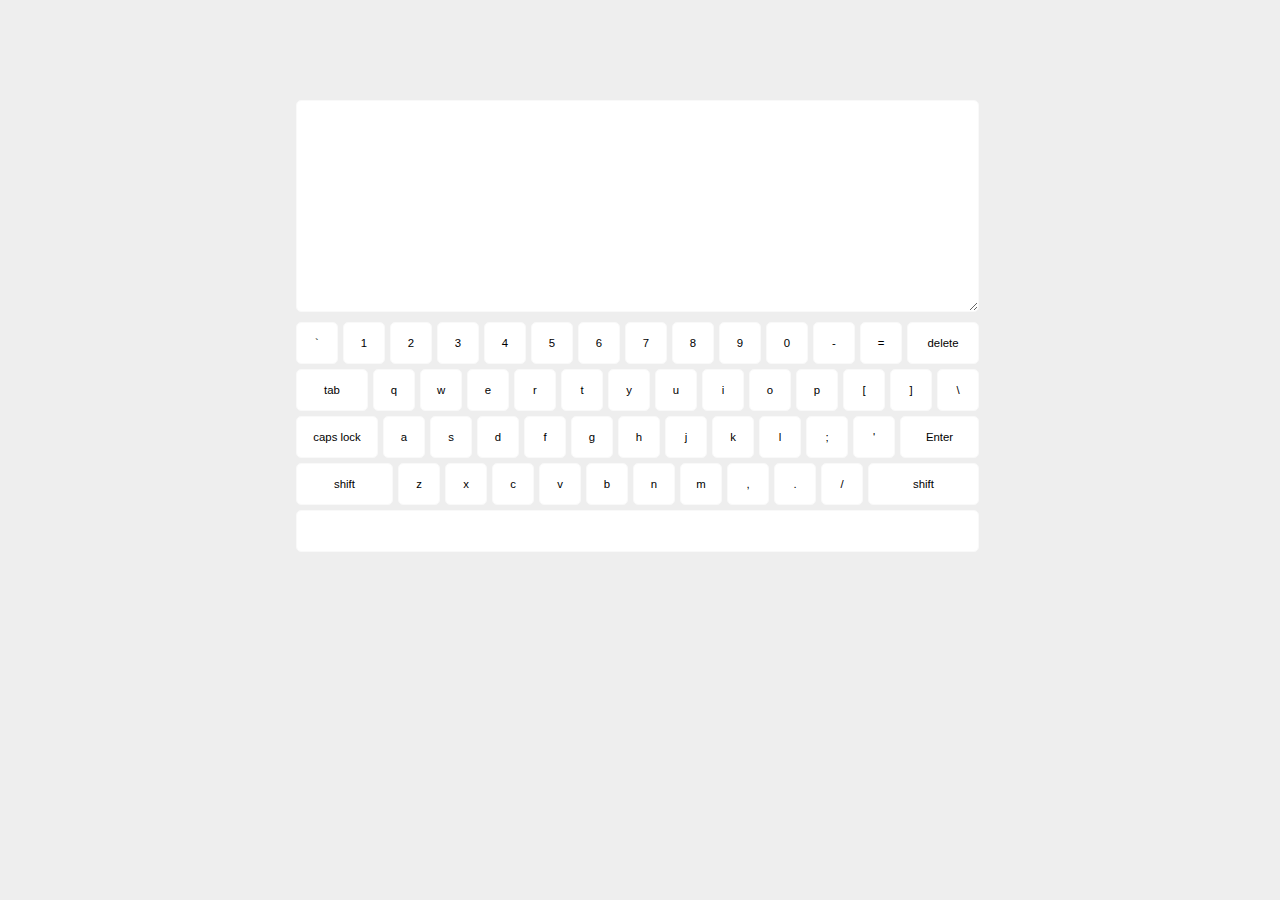
<file: 小键盘/index.html>
<!DOCTYPE html>
<html >
<head>
<meta http-equiv="Content-Type" content="text/html; charset=UTF-8" />
<title>网页小键盘</title>
<link rel="stylesheet" type="text/css" href="css/index.css" />
</head>
<body>
 <div style="width:960px;margin:10px auto; clear:both; text-align:center;">
</div>
<div id="container">
	<textarea id="write" rows="6" cols="60"></textarea>
	<ul id="keyboard">
		<li class="symbol"><span class="off">`</span><span class="on">~</span></li>
		<li class="symbol"><span class="off">1</span><span class="on">!</span></li>
		<li class="symbol"><span class="off">2</span><span class="on">@</span></li>
		<li class="symbol"><span class="off">3</span><span class="on">#</span></li>
		<li class="symbol"><span class="off">4</span><span class="on">$</span></li>
		<li class="symbol"><span class="off">5</span><span class="on">%</span></li>
		<li class="symbol"><span class="off">6</span><span class="on">^</span></li>
		<li class="symbol"><span class="off">7</span><span class="on">&amp;</span></li>
		<li class="symbol"><span class="off">8</span><span class="on">*</span></li>
		<li class="symbol"><span class="off">9</span><span class="on">(</span></li>
		<li class="symbol"><span class="off">0</span><span class="on">)</span></li>
		<li class="symbol"><span class="off">-</span><span class="on">_</span></li>
		<li class="symbol"><span class="off">=</span><span class="on">+</span></li>
		<li class="delete lastitem">delete</li>
		<li class="tab">tab</li>
		<li class="letter">q</li>
		<li class="letter">w</li>
		<li class="letter">e</li>
		<li class="letter">r</li>
		<li class="letter">t</li>
		<li class="letter">y</li>
		<li class="letter">u</li>
		<li class="letter">i</li>
		<li class="letter">o</li>
		<li class="letter">p</li>
		<li class="symbol"><span class="off">[</span><span class="on">{</span></li>
		<li class="symbol"><span class="off">]</span><span class="on">}</span></li>
		<li class="symbol lastitem"><span class="off">\</span><span class="on">|</span></li>
		<li class="capslock">caps lock</li>
		<li class="letter">a</li>
		<li class="letter">s</li>
		<li class="letter">d</li>
		<li class="letter">f</li>
		<li class="letter">g</li>
		<li class="letter">h</li>
		<li class="letter">j</li>
		<li class="letter">k</li>
		<li class="letter">l</li>
		<li class="symbol"><span class="off">;</span><span class="on">:</span></li>
		<li class="symbol"><span class="off">'</span><span class="on">&quot;</span></li>
		<li class="enter lastitem">Enter</li>
		<li class="left-shift">shift</li>
		<li class="letter">z</li>
		<li class="letter">x</li>
		<li class="letter">c</li>
		<li class="letter">v</li>
		<li class="letter">b</li>
		<li class="letter">n</li>
		<li class="letter">m</li>
		<li class="symbol"><span class="off">,</span><span class="on">&lt;</span></li>
		<li class="symbol"><span class="off">.</span><span class="on">&gt;</span></li>
		<li class="symbol"><span class="off">/</span><span class="on">?</span></li>
		<li class="right-shift lastitem">shift</li>
		<li class="space lastitem">&nbsp;</li>
	</ul>
</div>
<script type="text/javascript" src="js/jquery.min.js"></script>
<script type="text/javascript" src="js/index.js"></script>
</body>
</html>
</file>
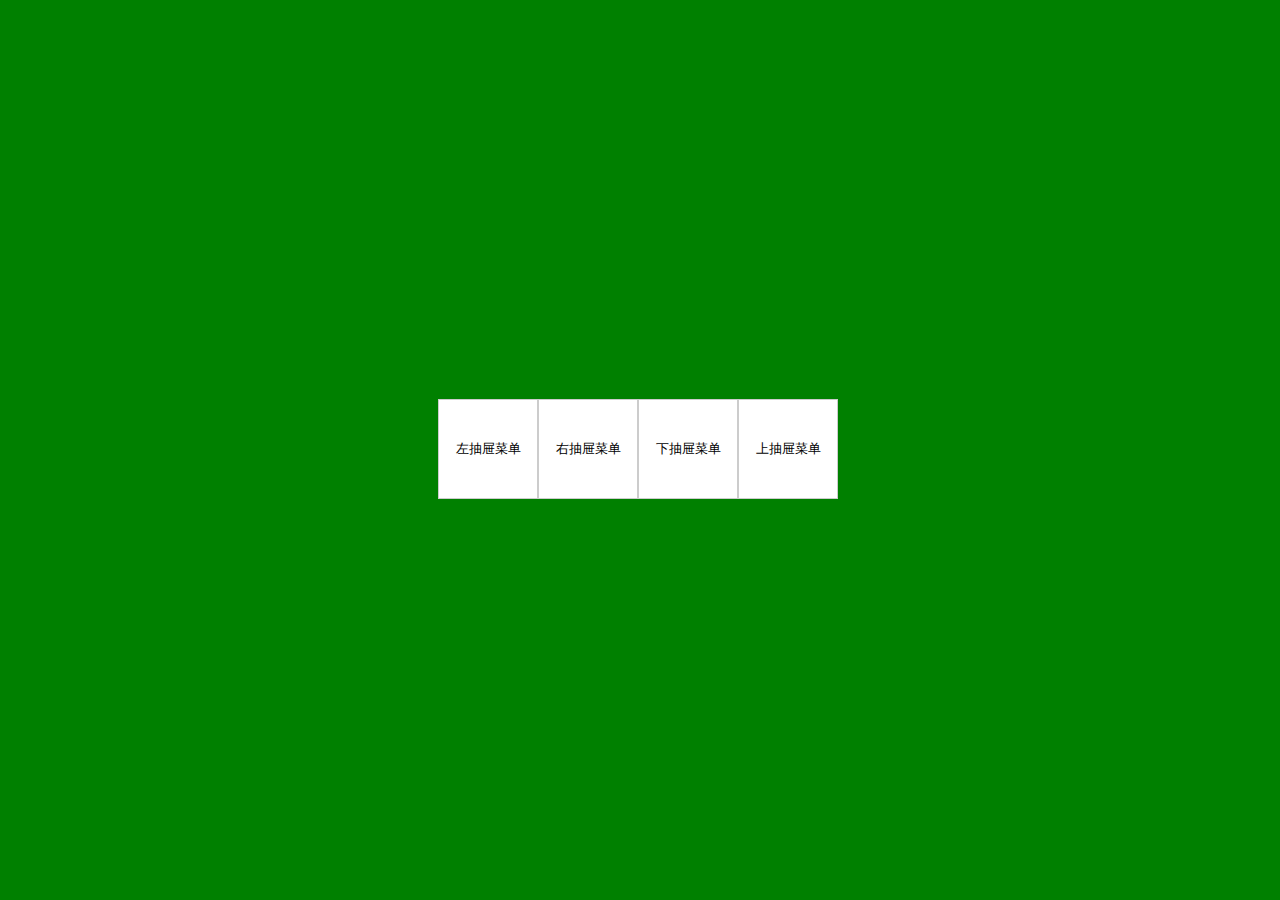
<file: 抽屉菜单/index.html>
<!DOCTYPE html>
<html>
<head lang="en">
    <meta charset="UTF-8">
    <!--禁止用户缩放-->
	<meta name="viewport" content="width=device-width, initial-scale=1.0, minimum-scale=1.0, maximum-scale=1.0, user-scalable=no">  
    <title>抽屉菜单实例</title>
     <link rel="stylesheet" type="text/css" href="css/style.css"/>
    <script src="js/jquery-3.1.0.js"></script>
    <script src="js/nav.js"></script>
</head>
<body>
<div class="con">
    <button class="left">左抽屉菜单</button>
    <button class="right">右抽屉菜单</button>
    <button class="down">下抽屉菜单</button>
    <button class="up">上抽屉菜单</button>
</div>

<div class="bgDiv"></div>
<div class="leftNav allNav">
    <span>菜单1</span>
    <span>菜单2</span>
    <span>菜单3</span>
    <span>菜单4</span>
</div>
<div class="rightNav allNav">
    <span>菜单1</span>
    <span>菜单2</span>
    <span>菜单3</span>
    <span>菜单4</span>
</div>
<div class="downNav allNav">
    <span>菜单1</span>
    <span>菜单2</span>
    <span>菜单3</span>
    <span>菜单4</span>
</div>
<div class="upNav allNav">
    <span>菜单1</span>
    <span>菜单2</span>
    <span>菜单3</span>
    <span>菜单4</span>
</div>
</body>
</html>
</file>
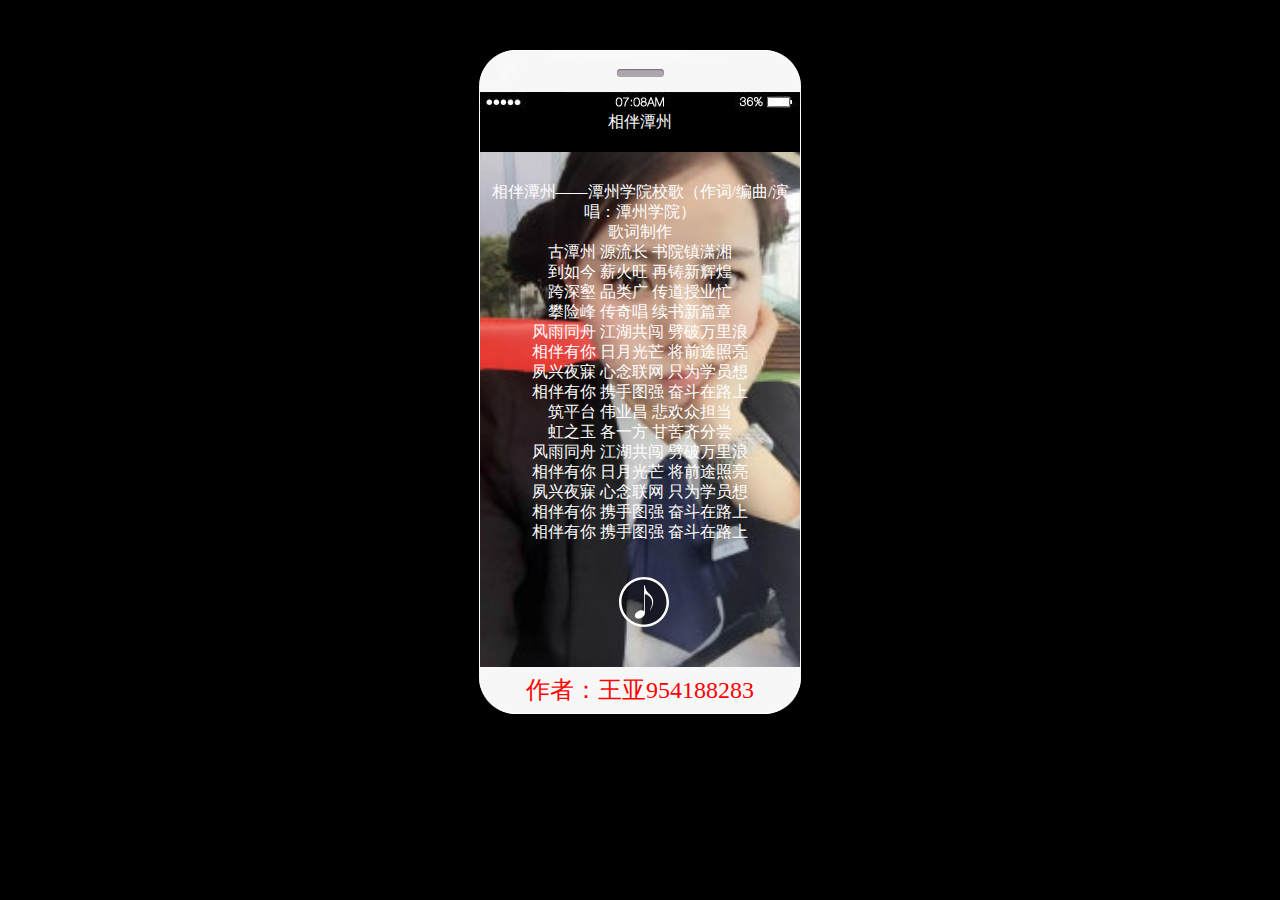
<file: 音乐播放器/音乐播放器.html>
<html>
    <head>
        <meta charset="utf-8">
        <meta name="author" content="xuemeng">
        <title>手机音乐播放器</title>
        <!--样式css 修饰 衣服 化妆品-->
        <style>
            /*通配符：选择到所有的标签元素*/
            *{
                margin: 0;
                padding: 0;

            }
            body{
                background-color: black;
            }
            /*#music选择器*/
            #music{
                /*父级相对定位*/
                position: relative;
                height: 600px;
                width: 322px;
                /*background: white;*/
                margin: 50px auto;
            }
            .m_top{
                width: 322px;
                height: 42px;
                background:url(image/phone_top.png);
            }
            .m_info{
                 width: 322px;
                height: 20px;
                background:url(image/top.jpg);
            }
            .title{
                width: 320px;
                height: 40px;
                color: white;
                text-align: center;
                border: 1px solid white;
                border-top: none;
                border-bottom: none;
            }
            .gc{
                height: 485px;
                border: 1px solid white;
                border-top: none;
                border-bottom: none;
                background: url(image/2.jpg) no-repeat;
                /*背景尺寸：覆盖（等比例放大直到小的尺寸和盒子一样:不会变形）*/
                background-size: cover;
                /*背景的居中*/
                background-position: center;
                padding-top: 30px;
            }
            .gc p{
                text-align: center;
                line-height: 20px;
                color: white;
            }
            .bottom{
                height: 47px;
                background: url(image/phone_bottom.png);
                text-align: center;
                color: red;
                line-height: 47px;
                font-size: 24px;
            }
            #btn{
                width: 50px;
                height: 50px;
                display: block;
                position: absolute;
                left: 140px;
                bottom: 23px;
                background: url(image/normalmusic.svg);
                background-size: cover;

            }
            .rotate{
                /*自定义动画*/
                animation: rot 1.5s linear infinite;
            }
            @keyframes rot{
                /*执行动画*/
                from{
                    /*旋转*/
                    transform: rotate(0deg);
                }
                to{
                    transform: rotate(360deg);
                }
            }
        </style>
    </head>
    <body><!--身体-->
        <!--盒子模型标签div 宽度  高度  背景  位置-->
        <!--id="自定义名称"  见名之意（有语意的英文单词）-->
        <div id="music">
            <!--class是可重复的-->
            <div class="m_top"></div>
            <div class="m_info"></div>
            <div class="title">相伴潭州</div>
            <div class="gc"></div>
            <div class="bottom">作者：王亚954188283</div>
            <a href="javascript:;" id="btn"></a>
        </div>
        <!--音乐标签 ：通过它来播放-->
        <audio src="image/10.mp3" id="myMusic"></audio>
        <!--文本域-->
        <textarea id="txt" style="display:none;">
            [00:00.60]相伴潭州——潭州学院校歌（作词/编曲/演唱：潭州学院）
            [00:01.55]歌词制作 
            [00:02.25]古潭州   源流长     书院镇潇湘
            [00:07.26]到如今    薪火旺    再铸新辉煌
            [00:12.86]跨深壑    品类广    传道授业忙
            [00:17.96]攀险峰    传奇唱     续书新篇章
            [00:23.37]风雨同舟  江湖共闯  劈破万里浪
            [00:28.50]相伴有你   日月光芒  将前途照亮
            [00:33.97]夙兴夜寐   心念联网   只为学员想
            [00:39.32]相伴有你   携手图强   奋斗在路上
            [00:46.53]筑平台   伟业昌   悲欢众担当
            [00:56.42]虹之玉   各一方   甘苦齐分尝
            [01:06.30]风雨同舟   江湖共闯   劈破万里浪
            [01:12.43]相伴有你   日月光芒   将前途照亮
            [01:18.00]夙兴夜寐   心念联网   只为学员想
            [01:23.23]相伴有你   携手图强   奋斗在路上
            [01:28.66]相伴有你   携手图强   奋斗在路上
            [01:36.67]
        </textarea>

        <script src="js/音乐播放器.js"></script>
    </body>
</html>
</file>
<file: 小键盘/css/index.css>
* {
	margin: 0;
	padding: 0;
}
body {
	font: 71%/1.5 Verdana, Sans-Serif;
	background: #eee;
}
#container {
	margin: 100px auto;
	width: 688px;
}
#write {
	margin: 0 0 5px;
	padding: 5px;
	width: 671px;
	height: 200px;
	font: 1em/1.5 Verdana, Sans-Serif;
	background: #fff;
	border: 1px solid #f9f9f9;
	-moz-border-radius: 5px;
	-webkit-border-radius: 5px;
}
#keyboard {
	margin: 0;
	padding: 0;
	list-style: none;
}
#keyboard li {
	float: left;
	margin: 0 5px 5px 0;
	width: 40px;
	height: 40px;
	line-height: 40px;
	text-align: center;
	background: #fff;
	border: 1px solid #f9f9f9;
	-moz-border-radius: 5px;
	-webkit-border-radius: 5px;
}
.capslock, .tab, .left-shift {
	clear: left;
}
#keyboard .tab, #keyboard .delete {
	width: 70px;
}
#keyboard .capslock {
	width: 80px;
}
#keyboard .enter {
	width: 77px;
}
#keyboard .left-shift {
	width: 95px;
}
#keyboard .right-shift {
	width: 109px;
}
.lastitem {
	margin-right: 0;
}
.uppercase {
	text-transform: uppercase;
}
#keyboard .space {
	clear: left;
	width: 681px;
}
.on {
	display: none;
}
#keyboard li:hover {
	position: relative;
	top: 1px;
	left: 1px;
	border-color: #e5e5e5;
	cursor: pointer;
}
</file>
<file: 抽屉菜单/css/style.css>
*{
    margin: 0;
    padding: 0;
    box-sizing: border-box;
}
body{
    background-color: green;
}
.con{
    position: absolute;
    z-index: 0;
    top: 50%;
    margin-top: -51px;
    left: 50%;
    margin-left: -202px;
    cursor: pointer;
}
button{
    width:100px;
    height: 100px;
    background-color: #fff;
    border: 1px solid #ccc;
    float: left;
}
button:hover{
    background-color: #f5f5f5;
}

span{
    display: inline-block;
    width: 96%;
    height: 50px;
    margin-left: 2%;
    line-height: 50px;
    border-bottom: 1px solid #f5f5f5;
    text-align: center;
}
span:hover{
    background-color: #f5f5f5;
}

.bgDiv{
    width: 100%;
    height: 100%;
    background-color: #000;
    opacity: 0.5;
    position:fixed;
    display: none;
    z-index: 99;
    bottom: 0;
}
.allNav{
    cursor: pointer;
    background-color: #fff;
    position: fixed;
    z-index: 999;
}
.leftNav{
    width: 70%;
    max-width: 400px;
    height: 100%;
    top: 0;
    left: -70%;
}
.rightNav{
    width: 70%;
    max-width: 400px;
    height: 100%;
    top: 0;
    right: -70%;
}
.upNav{
    width: 100%;
    height: 40%;
    top: -40%;
}
.downNav{
    width: 100%;
    height: 40%;
    bottom: -40%;
}
</file>
